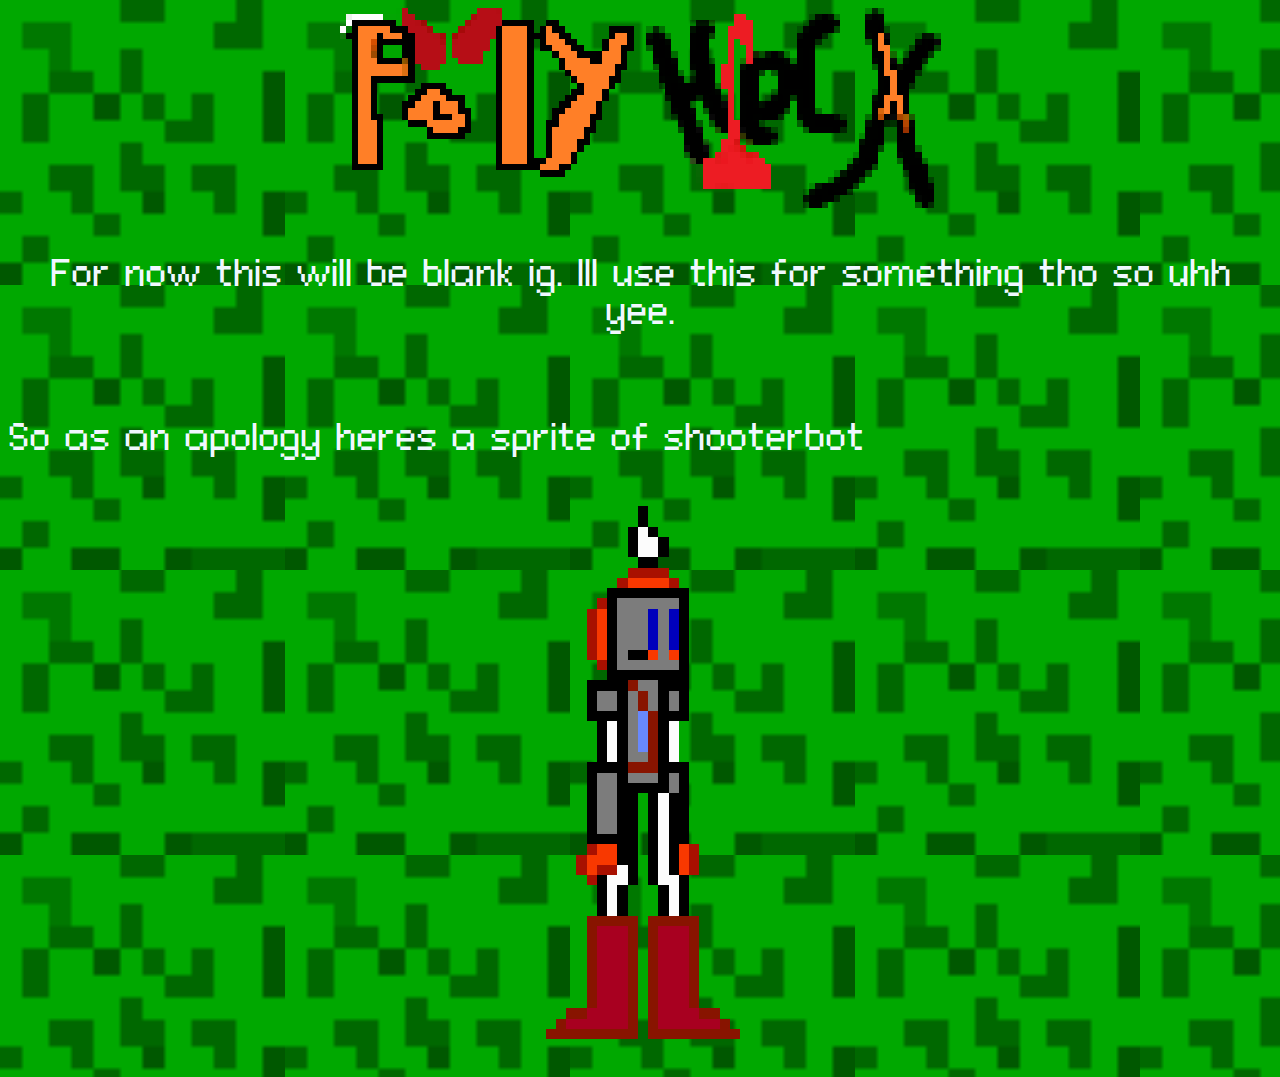
<file: Index.html>
<!DOCTYPE html>
<html>
    <head>
        <title>PolyHeck 3.0: The 3rd one</title>
        <link rel="stylesheet" href="stylesheets.css">
        <link rel="icon" type="image/png" href="zefavi.png"/>
    </head>
    <body>
        <center><img src="images/PolyHeck Logo.png" alt="logo"></center>
        <center><p>For now this will be blank ig. Ill use this for something tho so uhh yee.</p></center>
        <br>
        <p>So as an apology heres a sprite of shooterbot</p>
        <img src="images/shooterbot.png" alt="sb">
    </body>
</html>
</file>
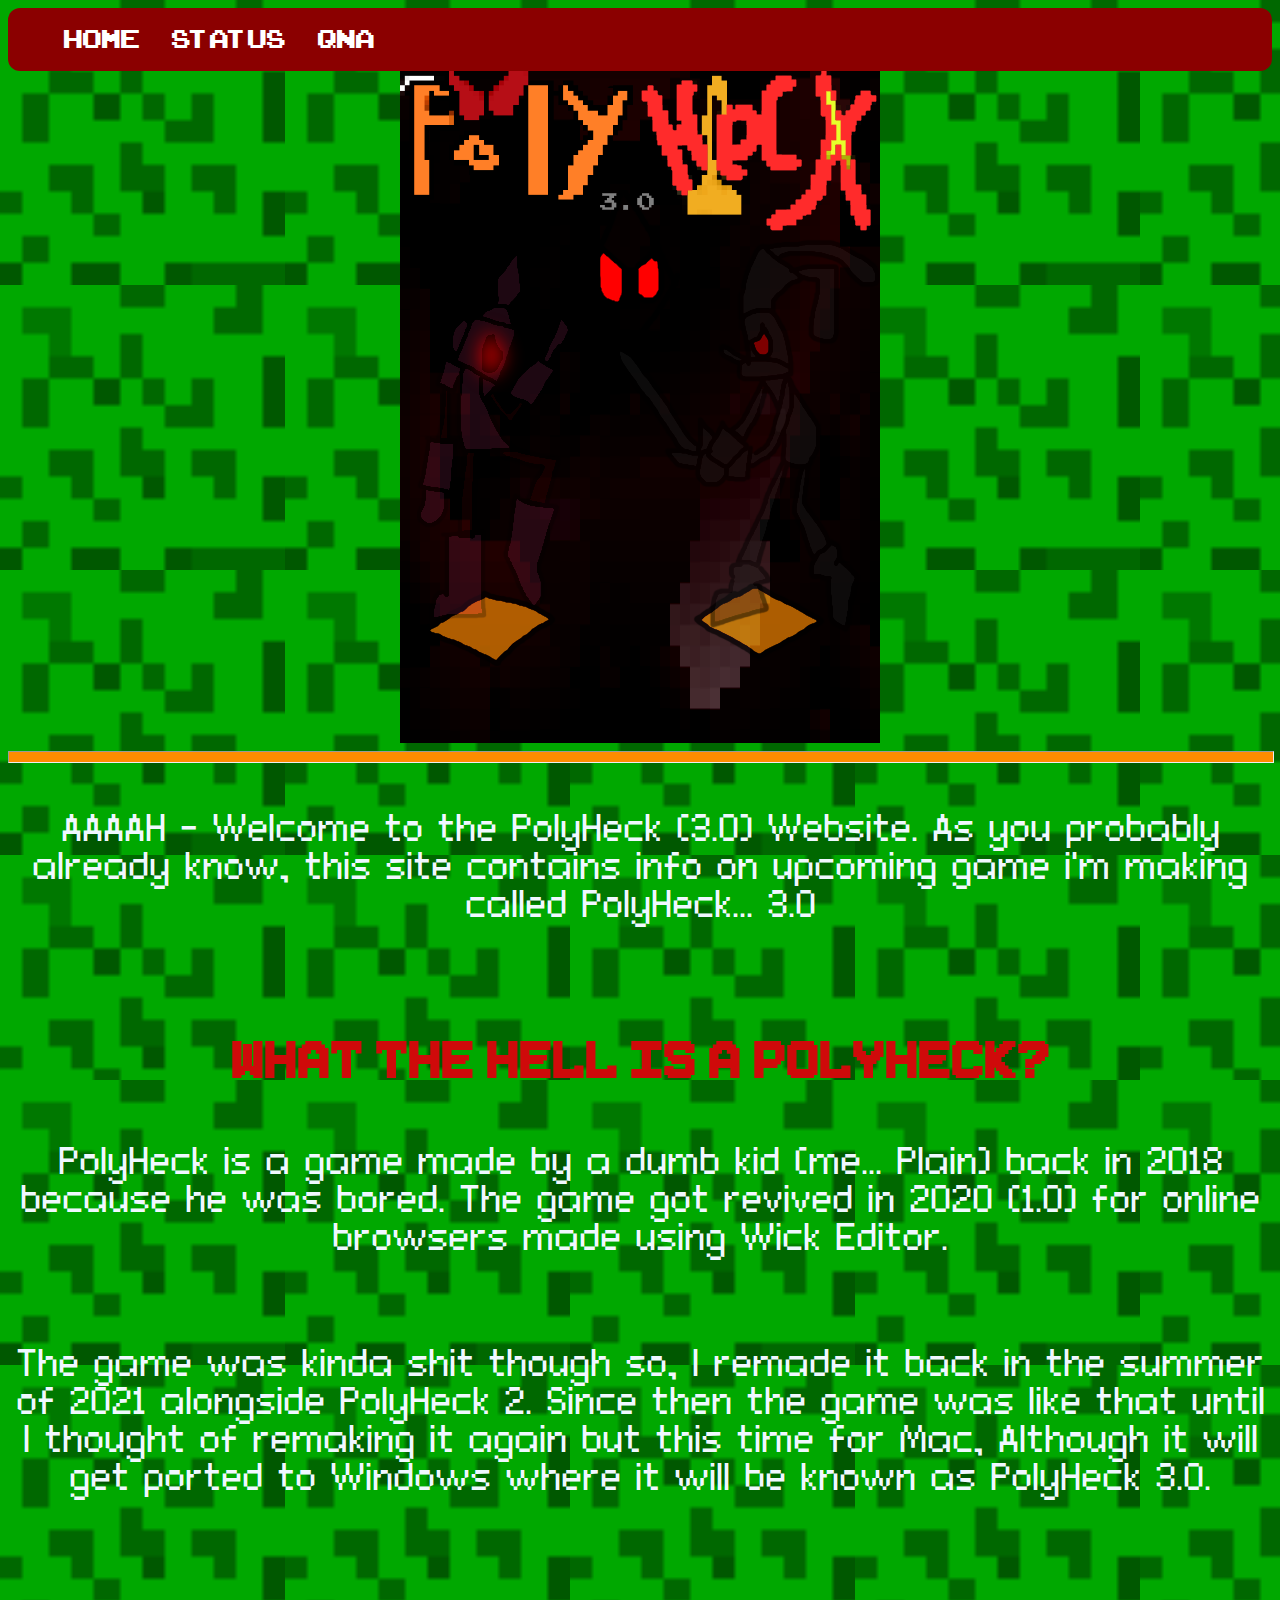
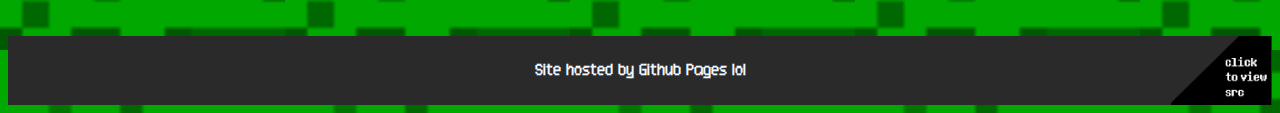
<file: index.html>
<!DOCTYPE html>
<html>
    <head> <!-- Basic Website shit -->
        <title>PolyHeck 3.0: The 3rd one</title>
        <link rel="stylesheet" href="stylesheets.css"> <!--site customization-->
        <link rel="icon" type="image/png" href="zefavi.png"/>
    </head>
    <body>
        <div class="header">
            <ul>
                <li><a href="index.html">Home</a></li>
                <li><a href="Status.html">Status</a></li>
                <li><a href="Qna.html">QNA</a></li>
            </ul>
        </div> <!--heading ig-->
        <img src="images/polyheckthumbnail.png" alt="thumbnail">
        <hr>
        <div class="menu">
            <p>AAAAH - Welcome to the PolyHeck (3.0) Website. As you probably already know, this site contains info on upcoming game i'm making called PolyHeck... 3.0</p>
            <br>
            <h1>What the hell is a PolyHeck?</h1>
            <p>PolyHeck is a game made by a dumb kid (me... Plain) back in 2018 because he was bored. The game got revived in 2020 (1.0) for online browsers made using Wick Editor.</p>
            <br>
            <p>The game was kinda shit though so, I remade it back in the summer of 2021 alongside PolyHeck 2. Since then the game was like that until I thought of remaking it again but this
                time for Mac, Although it will get ported to Windows where it will be known as PolyHeck 3.0.
            </p>
        </div>

        <div class="footer"> <!--da rectangle at da bottom-->
            <h5>Site hosted by Github Pages lol</h5>
        </div>

        <a href="https://github.com/PlainSys/polyheck3.0.github.io"><img class="viewsrc" src="images/forkmeaaaaa.png" alt="src"></a> <!--when click takes u to source code-->
    </body>
</html>
</file>
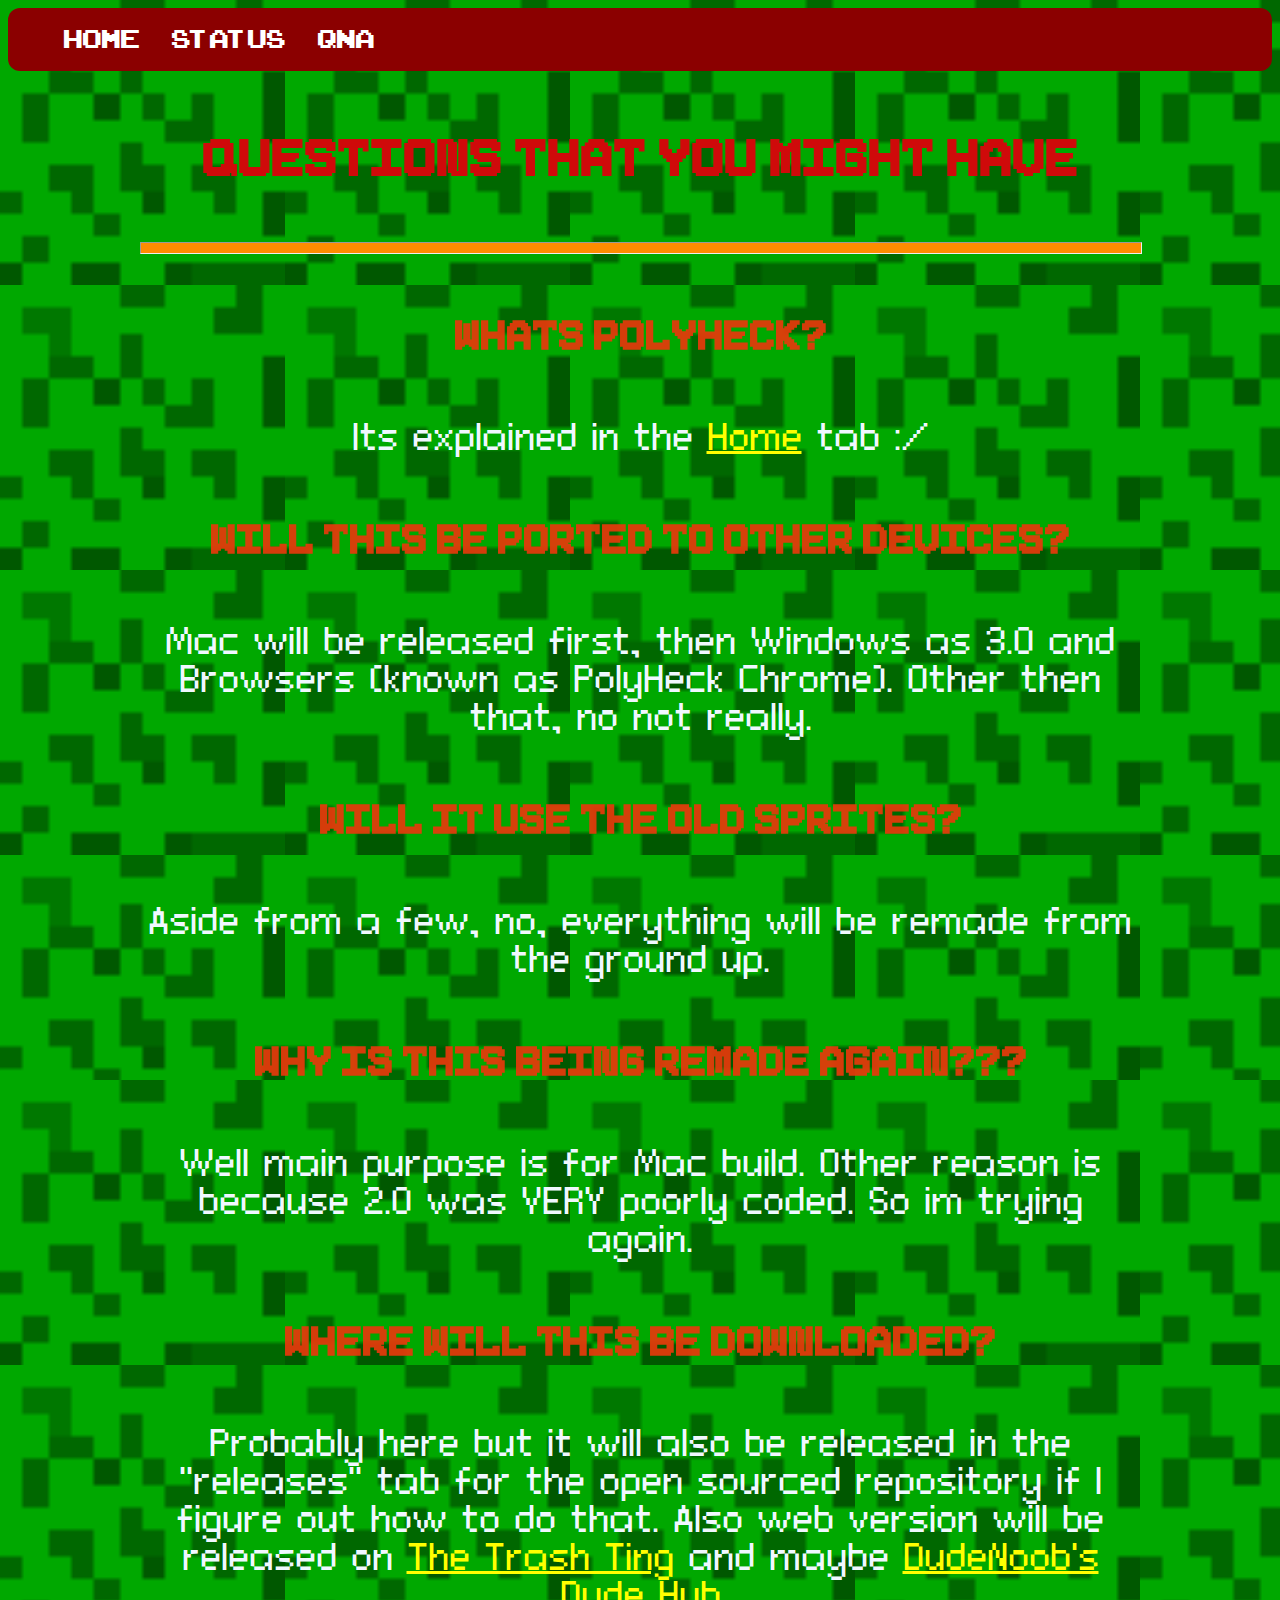
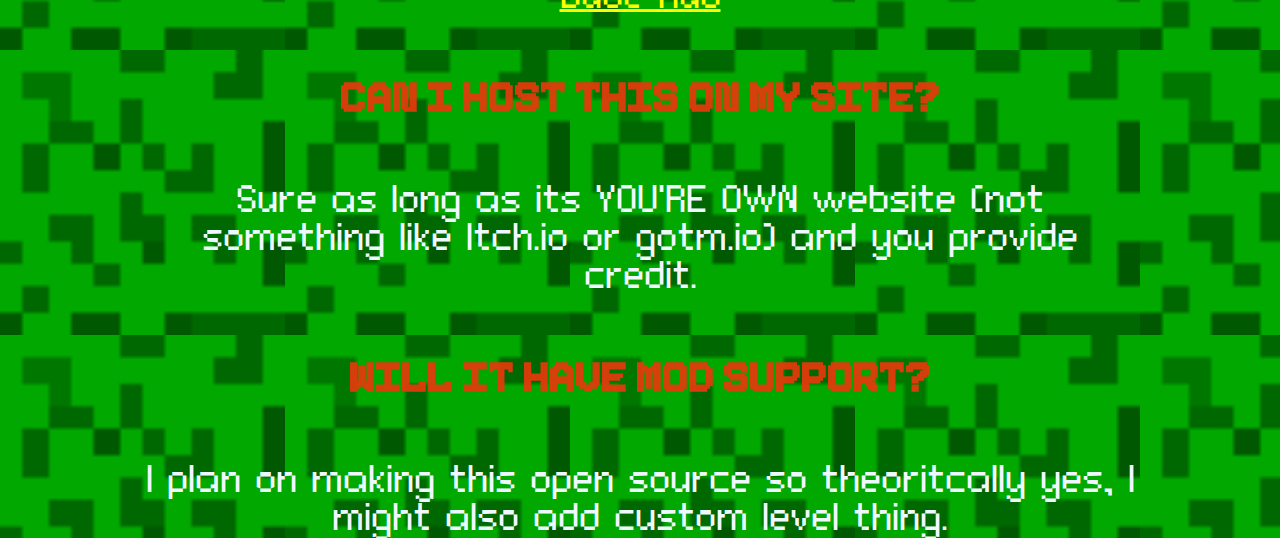
<file: Qna.html>
<!DOCTYPE html>

<html>

    <head>

        <title>Questions!</title>
        <link rel="stylesheet" href="stylesheets.css">
        <link rel="icon" type="image/png" href="zefavi.png"/>

    </head>

    <body>

        <div class="header">
            <ul>
                <li><a href="https://plainsys.github.io/polyheck3.0.github.io/">Home</a></li>
                <li><a href="Status.html">Status</a></li>
                <li><a href="Qna.html">QNA</a></li>
            </ul>
        </div>

        <div class="qna">
            
            <h1>Questions that you might have</h1>
            <hr> <!--funny line-->

            <!--First question-->
            <h3>Whats PolyHeck?</h3>
            <p>Its explained in the <a href="https://plainsys.github.io/polyheck3.0.github.io/">Home</a> tab :/</p>

            <!--Second question-->
            <h3>Will this be ported to other devices?</h3>
            <p>Mac will be released first, then Windows as 3.0 and Browsers (known as PolyHeck Chrome). Other then that, no not really.</p>

            <!--Third Question-->
            <h3>Will it use the old sprites?</h3>
            <p>Aside from a few, no, everything will be remade from the ground up.</p>

            <!--Fourth question-->
            <h3>Why is this being remade again???</h3>
            <p>Well main purpose is for Mac build. Other reason is because 2.0 was VERY poorly coded. So im trying again.</p>
            
            <!--Fifth question-->
            <h3>Where will this be downloaded?</h3>
            <p>Probably here but it will also be released in the "releases" tab for the open sourced repository if I figure out how to do that. Also web version will be released on 
                <a href="https://plainsys.github.io/">The Trash Ting</a> and maybe <a href="https://github.com/dudenoob34">DudeNoob's</a> <a href="https://dudenoob34.github.io/dudes-epic-game-hub/">Dude Hub</a>
            </p>

            <!--Sixth question-->
            <h3>Can I host this on my site?</h3>
            <p>Sure as long as its YOU'RE OWN website (not something like Itch.io or gotm.io) and you provide credit.</p>
            
            <!--Seventh question-->
            <h3>Will it have mod support?</h3>
            <p>I plan on making this open source so theoritcally yes, I might also add custom level thing.</p>

        </div>
        
    </body>
</html>
</file>
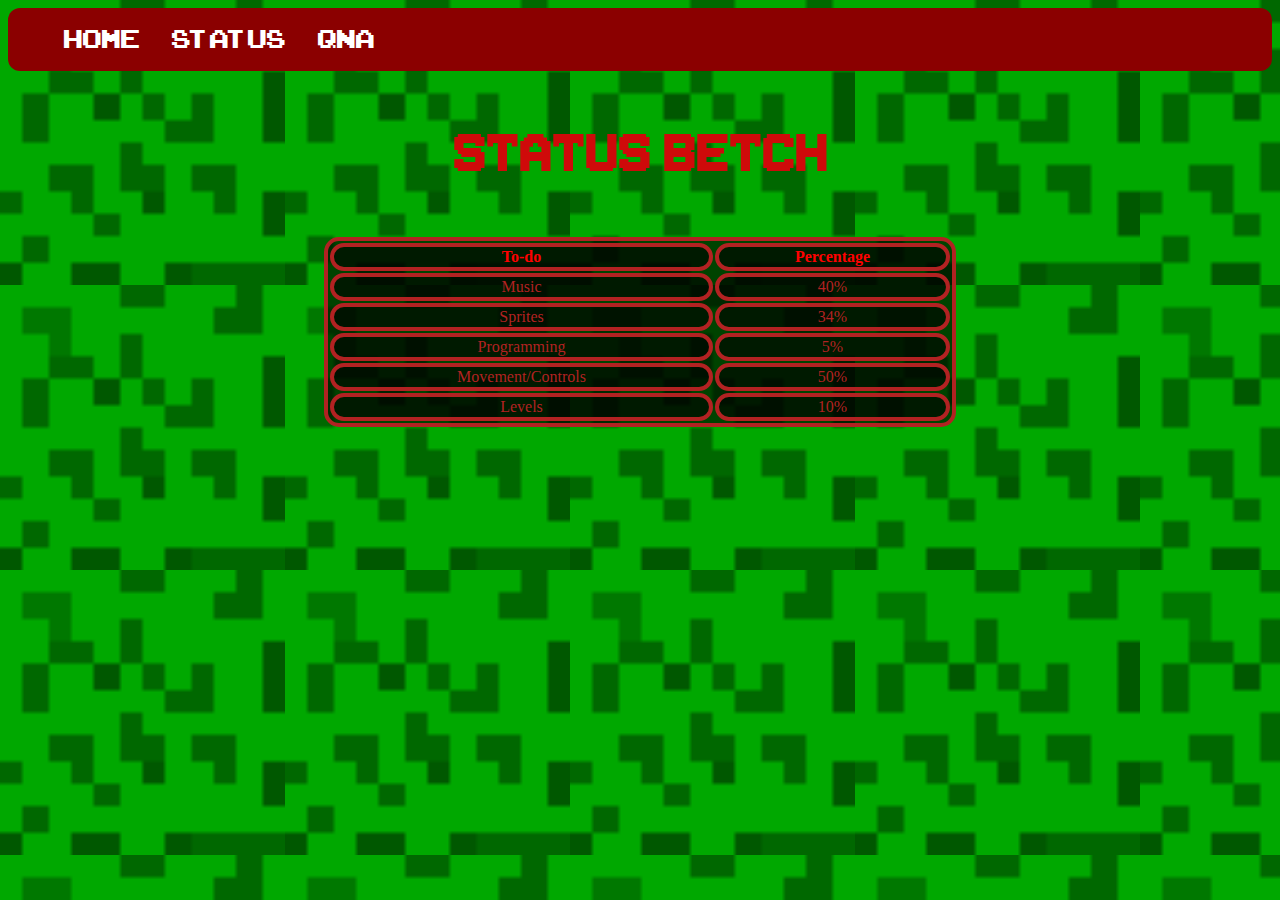
<file: Status.html>
<!DOCTYPE html>

<html>
    <head>
        <title>Status :OO</title>
        <link rel="stylesheet" href="stylesheets.css">
        <link rel="icon" type="image/png" href="zefavi.png"/>
    </head>
    <body>
        <div class="header">
            <ul>
                <li><a href="index.html">Home</a></li>
                <li><a href="Status.html">Status</a></li>
                <li><a href="Qna.html">QNA</a></li>
            </ul>
        </div>
        <h1>STATUS BETCH</h1>

        <table style="width:50%">
            <tr>
                <th>To-do</th>
                <th>Percentage</th>
            </tr>
            <tr>
                <td>Music</td>
                <td>40%</td>
            </tr>
            <tr>
                <td>Sprites</td>
                <td>34%</td>
            </tr>
            <tr>
                <td>Programming</td>
                <td>5%</td>
            </tr>
            <tr>
                <td>Movement/Controls</td>
                <td>50%</td>
            </tr>
            <tr>
                <td>Levels</td>
                <td>10%</td>
            </tr>
          </table>
    </body>
</html>
</file>
<file: stylesheets.css>
body {
    background-color: #B22222;
    background-image: url(images/bg.png);
    
}

h1 {
    font-size: 70px;
    font-family: 'Pixeboy';
    text-align: center;
    color: #cf0a0a;
}

h3 {
    font-size: 55px;
    font-family: 'Pixeboy';
    text-align: center;
    color: #e33a0bef; 
}

h5 {
    font-family: 'Connection';
    color: aliceblue;
}

p {
    font-size: 35px;
    font-family: 'Connection';
    color: aliceblue;
}

img {
    display: block;
    margin-left: auto;
    margin-right: auto;
}

ul {
    list-style-type: none;
    margin: 0;
    padding: 100;
    overflow: hidden;
    text-decoration: none;
    font-family: 'Arcade';
    border-radius: 12px;
}

li {
    float: left;
}

li a {
    margin: auto;
    display: block;
    color: white;
    text-align: center;
    padding: 14px 16px;
    text-decoration: none;
    font-size: 35px;
}

hr {
    width: 100%;
    height: 10px;
    margin-left: auto;
    margin-right: auto;
    background-color: darkorange;
}

table, th, td {
    border:4px solid firebrick;
    background-color: rgb(0, 0, 0, .6);
    text-align: center;
    margin-left: auto;
    margin-right: auto;
    border-radius: 15px;
}

a {
    color: yellow;
}

td {
    color: firebrick;
}

tr {
    color: red;
}

.header {
    background-color: #8B0000;
    padding: 0.01px;
    text-align: center;
    border-radius: 12px;
}

.footer {
    background-color: #2b2a2a;
    padding: 5px;
    text-align: center;
}

.qna {
    margin-left: auto;
    margin-right: auto;
    max-width: 1000px;
    text-align: center;
    padding: 5px;
    height: 95vh;
}

.menu {
    margin-left: auto;
    margin-right: auto;
    max-width: 1305px;
    text-align: center;
    padding: 5px;
    height: 95vh; 
}

.viewsrc {
    margin-top: -100px;
    width: 100px;
    height: 100px;
    margin-right: 1px;
}

.viewsrc:hover {
    opacity: 0.5;
}

@font-face {
    font-family: Arcade;
    src: url(fontseeeeee/ARCADECLASSIC.TTF);
}

@font-face {
    font-family: Connection;
    src: url(fontseeeeee/Connection-arMJ.otf);
}

@font-face {
    font-family: Pixeboy;
    src: url(fontseeeeee/Pixeboy-z8XGD.ttf);
}
</file>
